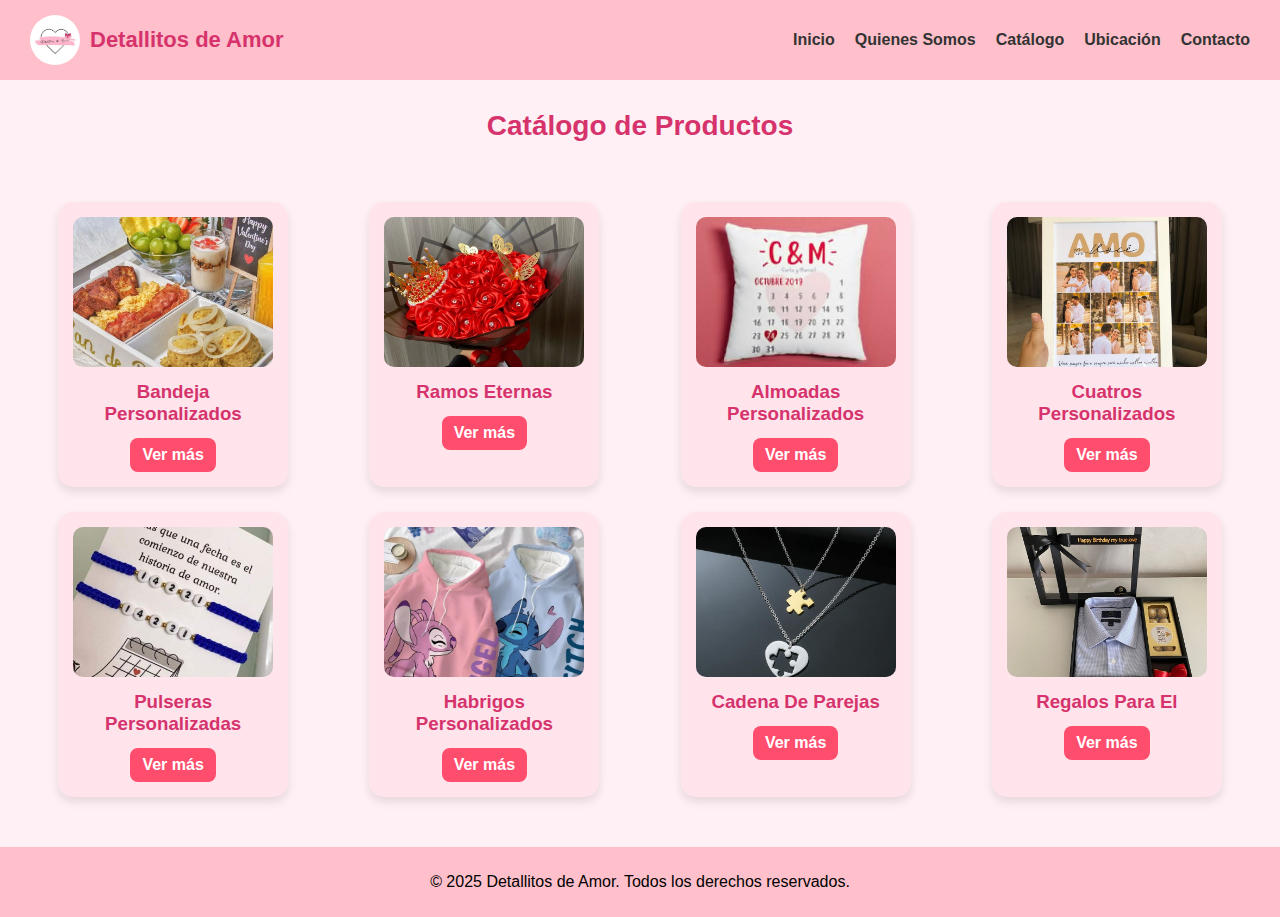
<file: catalogo.html>
<!DOCTYPE html>
<html lang="es">
<head>
  <meta charset="UTF-8">
  <meta name="viewport" content="width=device-width, initial-scale=1.0">
  <title>Catálogo - Detallitos de Amor</title>
  <link rel="stylesheet" href="catalogo.css">
</head>
<body>

  <header class="header">
    <div class="logo">
      <img src="Logo.jpeg" alt="Logo">
      <span>Detallitos de Amor</span>
    </div>
    <nav class="nav">
      <ul class="menu">
        <li><a href="index.html">Inicio</a></li>
        <li><a href="quieres somos.html">Quienes Somos</a></li>
        <li><a href="catalogo.html">Catálogo</a></li>
        <li><a href="ubicacion.html">Ubicación</a></li>
        <li><a href="contacto.html">Contacto</a></li>
      </ul>
    </nav>
  </header>

  <h1 class="titulo">Catálogo de Productos</h1>

  <section class="catalogo">
    <!-- Producto 1 -->
    <div class="producto">
      <img src="bandejas1 (1).jpg" alt="Ramo de Rosas">
      <h3>Bandeja Personalizados</h3>
      <a href="bandeja.html" class="ver-mas">Ver más</a>
    </div>

    <!-- Producto 2 -->
    <div class="producto">
      <img src="flo1.jpg" alt="Bandeja Dulce">
      <h3>Ramos Eternas</h3>
      <a href="flores.html" class="ver-mas">Ver más</a>
    </div>

    <!-- Producto 3 -->
    <div class="producto">
      <img src="almo1.jpg" alt="Llaveros Personalizados">
      <h3>Almoadas Personalizados</h3>
      <a href="almoadas.html" class="ver-mas">Ver más</a>
    </div>

    <!-- Producto 4 -->
    <div class="producto">
      <img src="cuadro1.jpg"alt="Peluches con Corazón">
      <h3>Cuatros Personalizados</h3>
      <a href="cuadro.html" class="ver-mas">Ver más</a>
    </div>

    <!-- Producto 5 -->
    <div class="producto">
      <img src="pulsera2.jpg" alt="Cuadro para Pareja">
      <h3>Pulseras Personalizadas
      </h3>
      <a href="pulsera.html" class="ver-mas">Ver más</a>
    </div>

    <!-- Producto 6 -->
    <div class="producto">
      <img src="abrigo.1.jpg" alt="Tarjetas Amorosas">
      <h3>Habrigos Personalizados</h3>
      <a href="abrigos.html" class="ver-mas">Ver más</a>
    </div>

    <!-- Producto 7 -->
    <div class="producto">
      <img src="cadena1.jpg" alt="Flores Artesanales">
      <h3>Cadena De Parejas</h3>
      <a href="cadena.html" class="ver-mas">Ver más</a>
    </div>

    <!-- Producto 8 -->
    <div class="producto">
      <img src="hombre3.jpg" alt="Kit de Amor">
      <h3>Regalos Para El</h3>
      <a href="hombre.html" class="ver-mas">Ver más</a>
    </div>
  </section>

  <footer>
    <p>© 2025 Detallitos de Amor. Todos los derechos reservados.</p>
  </footer>

</body>
</html>
</file>
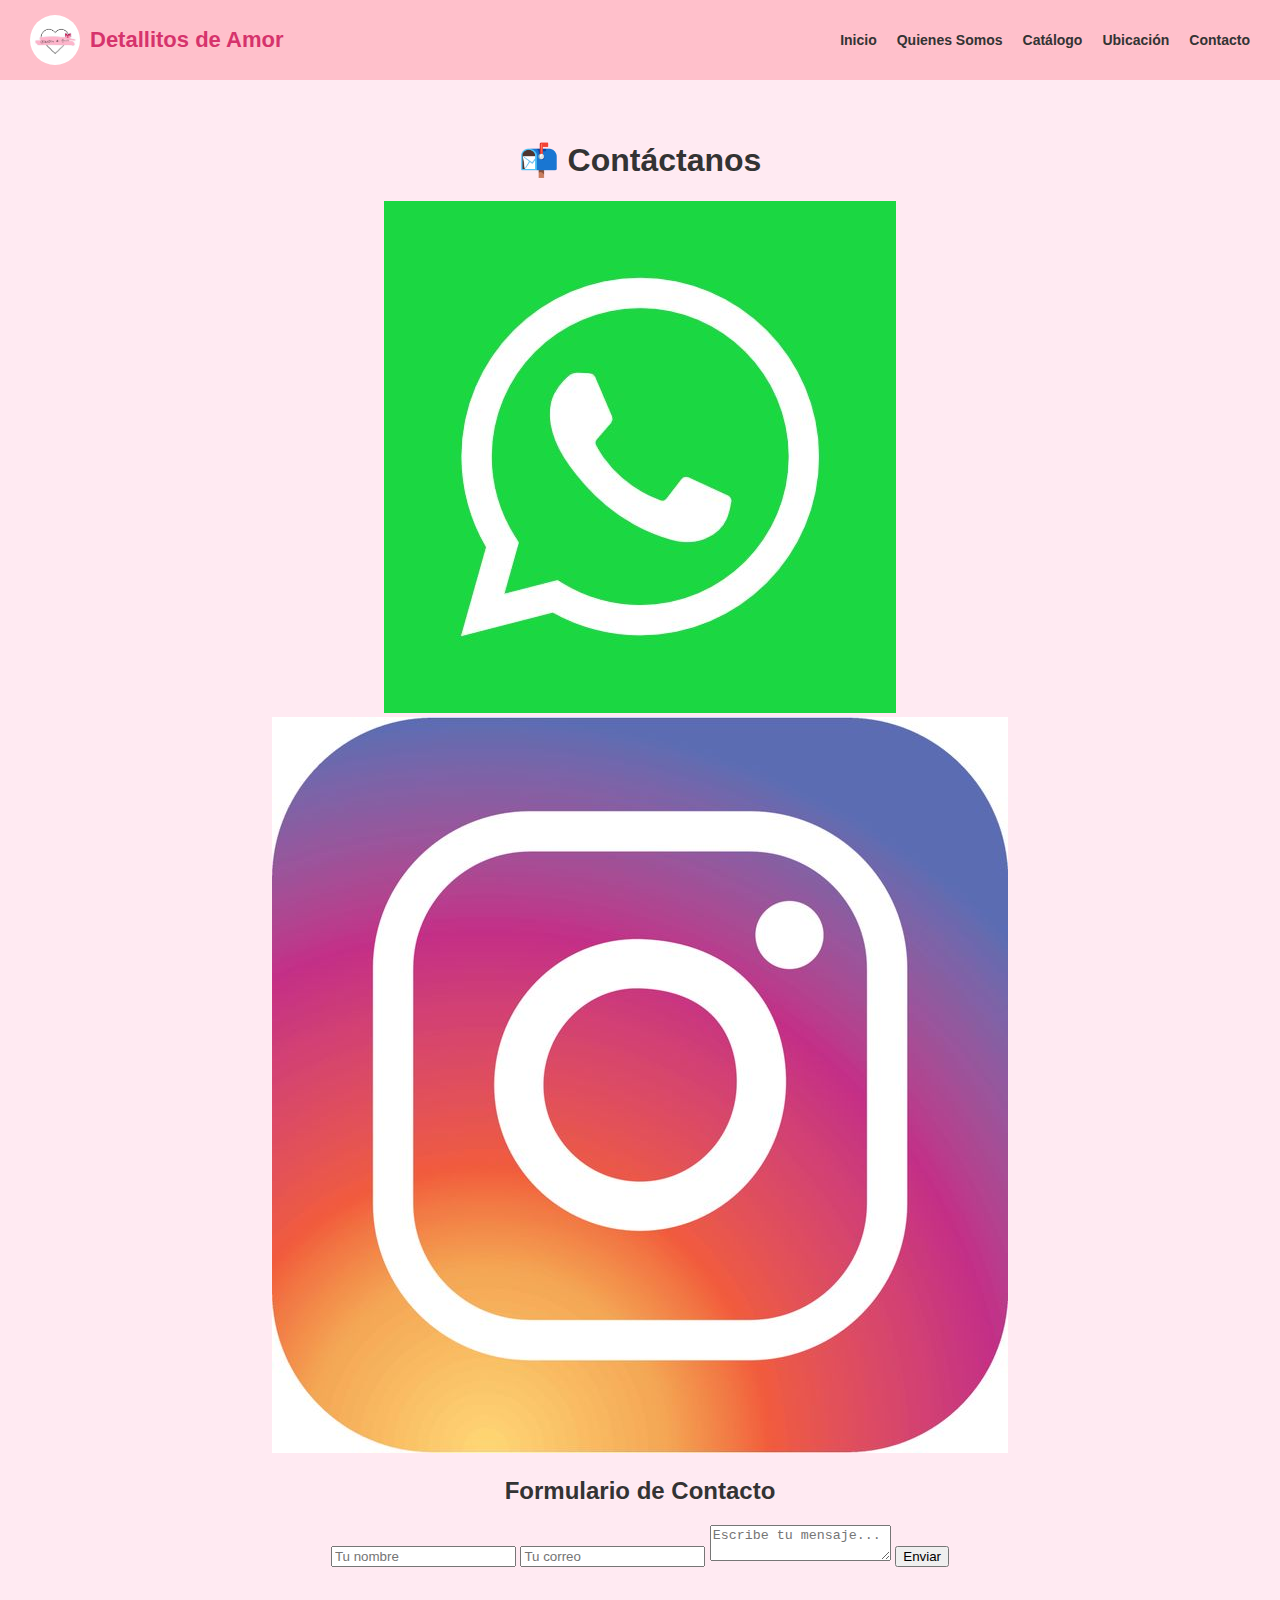
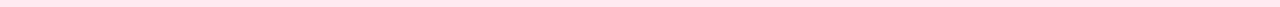
<file: contacto.html>
<!DOCTYPE html>
<html lang="es">
<head>
  <meta charset="UTF-8">
  <meta name="viewport" content="width=device-width, initial-scale=1.0">
  <title>Catálogo - Detallitos de Amor</title>
  <link rel="stylesheet" href="hombre.css">

</head>
<body>

  <header class="header">
    <div class="logo">
      <img src="Logo.jpeg" alt="Logo">
      <span>Detallitos de Amor</span>
    </div>
    <nav class="nav">
      <ul class="menu">
        <li><a href="inicio.html">Inicio</a></li>
        <li><a href="quienes somos.html">Quienes Somos</a></li>
        <li><a href="catalogo.html">Catálogo</a></li>
        <li><a href="ubicacion.html">Ubicación</a></li>
        <li><a href="contacto.html">Contacto</a></li>
       
      </ul>
    </nav>
  </header>


  <section class="contacto">
    <h1>📬 Contáctanos</h1>
    <div class="redes-formulario">
      <div class="iconos-contacto">
        <a href="#formulario"><img src="whapp.jpg" alt="WhatsApp"></a>
        <a href="#formulario"><img src="insta.jpg" alt="Instagram"></a>
      </div>

      <form id="formulario" class="formulario">
        <h2>Formulario de Contacto</h2>
        <input type="text" placeholder="Tu nombre" required>
        <input type="email" placeholder="Tu correo" required>
        <textarea placeholder="Escribe tu mensaje..." required></textarea>
        <button type="submit">Enviar</button>
      </form>
    </div>
  </section>
</body>
</html>
</file>
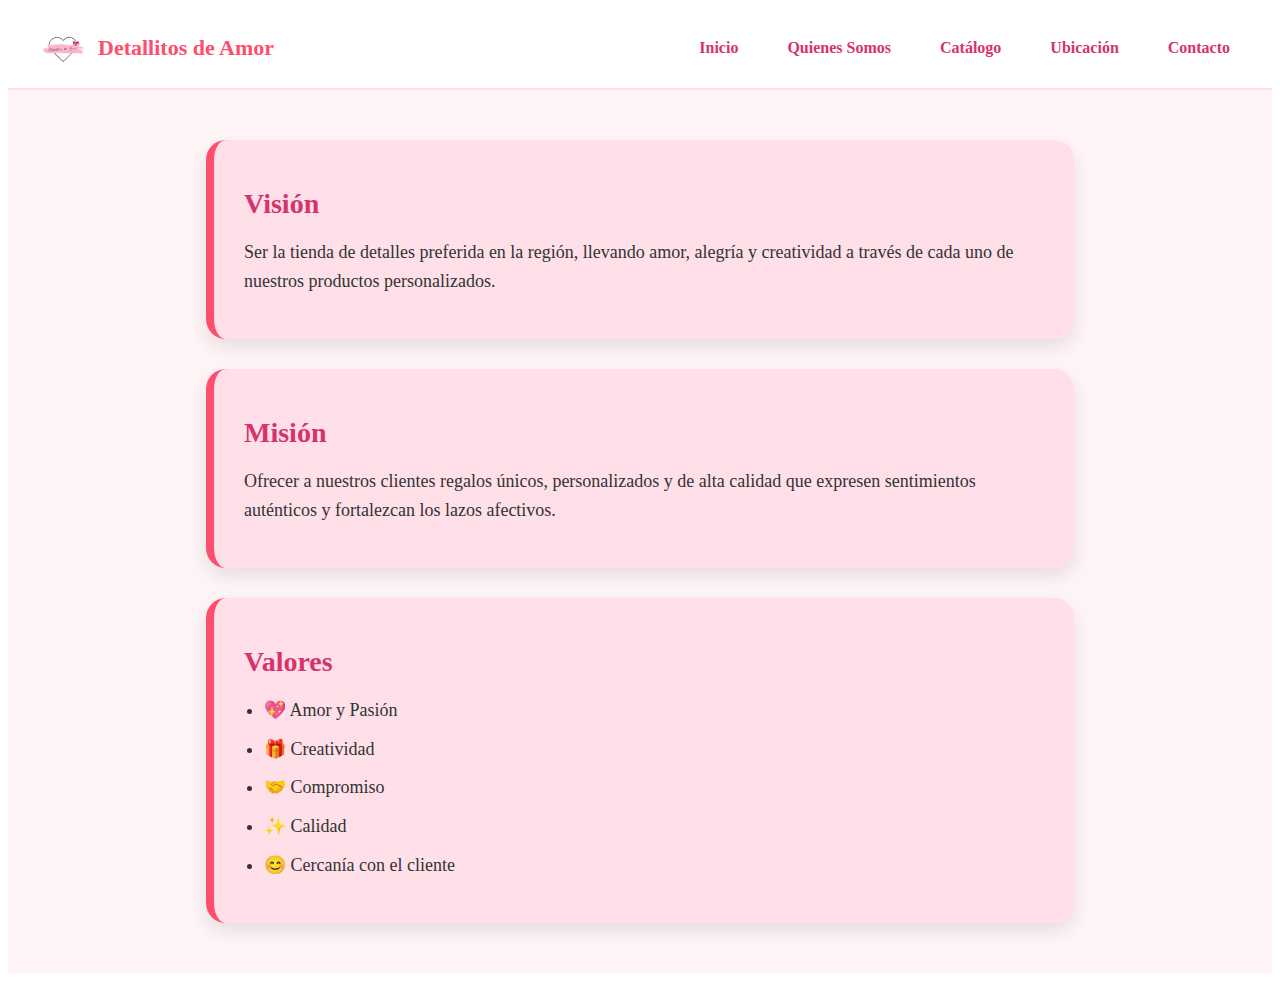
<file: quieres somos.html>
<!DOCTYPE html>
<html lang="es">
<head>
  <meta charset="UTF-8">
  <meta name="viewport" content="width=device-width, initial-scale=1.0">
  <title>Detallitos de Amor</title>
  <link rel="stylesheet" href="quienes somos.css">
</head>
<body>

  <!-- Header con logo a la izquierda y menú a la derecha -->
  <header class="header">
    <div class="logo">
      <img src="Logo.jpeg" alt="Logo">
      <span>Detallitos de Amor</span>
    </div>
    <nav class="nav">
      <ul class="menu">
        <li><a href="index.html">Inicio</a></li>
        <li><a href="quieres somos.html">Quienes Somos</a></li>
        <li><a href="catalogo.html">Catálogo</a></li>
        <li><a href="ubicacion.html">Ubicación</a></li>
        <li><a href="contacto.html">Contacto</a></li>
      </ul>
    </nav>
  </header>

  <!-- Sección Visión, Misión y Valores -->
  <section class="valores-section">
    <div class="tarjeta">
      <h2>Visión</h2>
      <p>Ser la tienda de detalles preferida en la región, llevando amor, alegría y creatividad a través de cada uno de nuestros productos personalizados.</p>
    </div>

    <div class="tarjeta">
      <h2>Misión</h2>
      <p>Ofrecer a nuestros clientes regalos únicos, personalizados y de alta calidad que expresen sentimientos auténticos y fortalezcan los lazos afectivos.</p>
    </div>

    <div class="tarjeta">
      <h2>Valores</h2>
      <ul>
        <li>💖 Amor y Pasión</li>
        <li>🎁 Creatividad</li>
        <li>🤝 Compromiso</li>
        <li>✨ Calidad</li>
        <li>😊 Cercanía con el cliente</li>
      </ul>
    </div>
  </section>

</body>
</html>
</file>
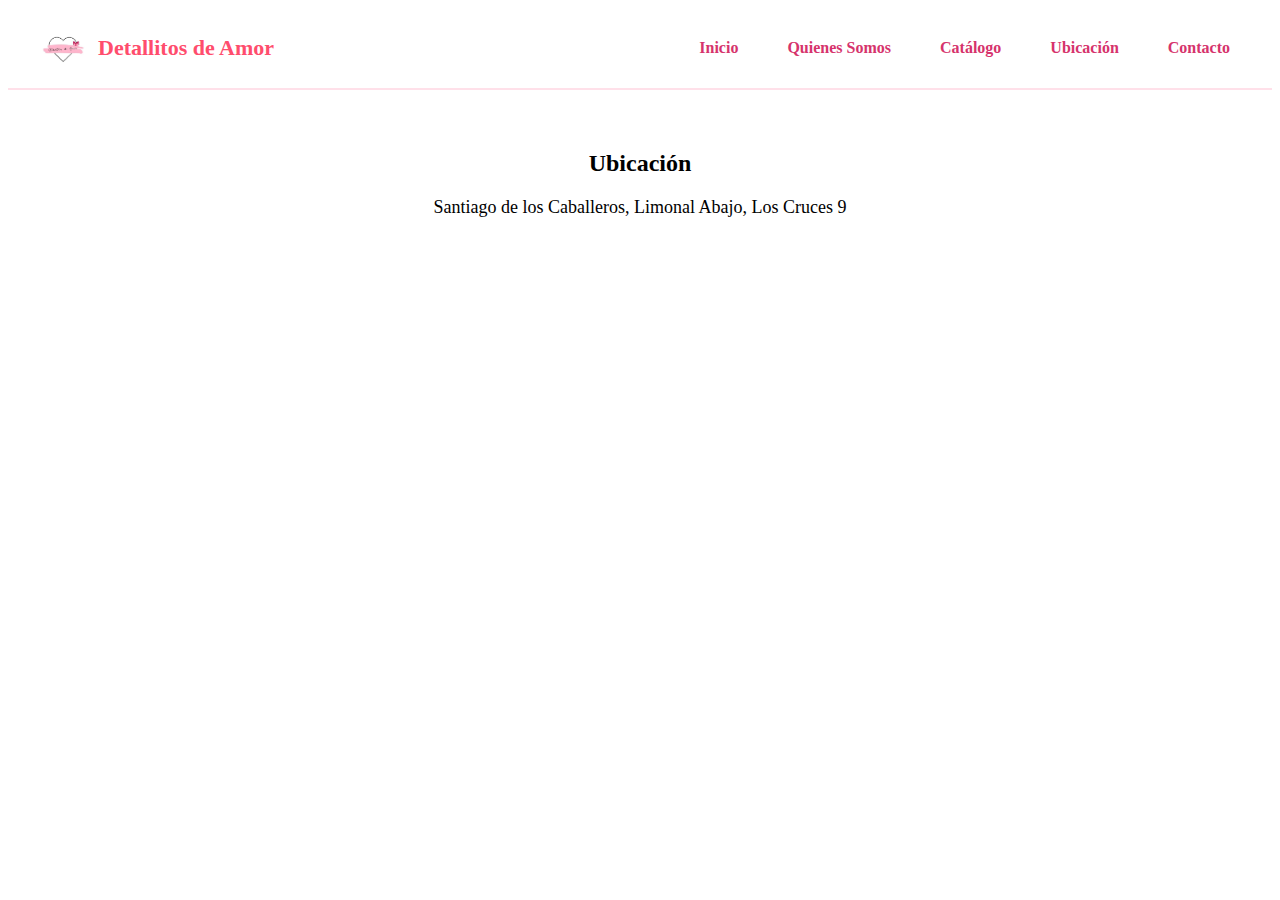
<file: ubicacion.html>
<!DOCTYPE html>
<html lang="es">
<head>
  <meta charset="UTF-8">
  <meta name="viewport" content="width=device-width, initial-scale=1.0">
  <title>Detallitos de Amor</title>
  <link rel="stylesheet" href="ubicacion.css">
</head>
<body>

  <!-- Header con logo a la izquierda y menú a la derecha -->
  <header class="header">
    <div class="logo">
      <img src="Logo.jpeg" alt="Logo">
      <span>Detallitos de Amor</span>
    </div>
    <nav class="nav">
      <ul class="menu">
        <li><a href="inicio.html">Inicio</a></li>
        <li><a href="quieres somos.html">Quienes Somos</a></li>
        <li><a href="catalogo.html">Catálogo</a></li>
        <li><a href="ubicacion.html">Ubicación</a></li>
        <li><a href="contacto.html">Contacto</a></li>
      </ul>
    </nav>
  </header>
           
      



  <!-- Sección de Ubicación -->
  <section class="ubicacion">
    <h2>Ubicación</h2>
    <p>Santiago de los Caballeros, Limonal Abajo, Los Cruces 9</p>
    <iframe
      src="https://www.google.com/maps?q=Limonal+Abajo+Los+Cruces+9+Santiago+de+los+Caballeros&output=embed"
      width="100%"
      height="300"
      style="border:0;"
      allowfullscreen=""
      loading="lazy">
    </iframe>
  </section>

  
</body>
</html>
</file>
<file: catalogo.css>
body {
  font-family: Arial, sans-serif;
  background-color: #fff0f5;
  margin: 0;
  padding: 0;
}

.header {
  display: flex;
  justify-content: space-between;
  align-items: center;
  background-color: #ffc0cb;
  padding: 15px 30px;
}

.logo {
  display: flex;
  align-items: center;
  gap: 10px;
  font-size: 22px;
  font-weight: bold;
  color: #d6336c;
}

.logo img {
  width: 50px;
  height: 50px;
  border-radius: 50%;
}

.menu {
  display: flex;
  gap: 20px;
  list-style: none;
}

.menu li a {
  text-decoration: none;
  color: #333;
  font-weight: bold;
}

.titulo {
  text-align: center;
  margin: 30px;
  color: #d6336c;
  font-size: 28px;
}

.catalogo {
  display: grid;
  grid-template-columns: repeat(4, 1fr);
  gap: 25px;
  padding: 30px;
  justify-items: center;
}

.producto {
  background-color: #ffe4ec;
  border-radius: 15px;
  padding: 15px;
  text-align: center;
  width: 200px;
  box-shadow: 0 5px 10px rgba(0,0,0,0.1);
}

.producto img {
  width: 100%;
  border-radius: 10px;
  height: 150px;
  object-fit: cover;
}

.producto h3 {
  margin: 10px 0 5px;
  color: #d6336c;
}

.ver-mas {
  display: inline-block;
  margin-top: 8px;
  padding: 8px 12px;
  background-color: #ff4d6d;
  color: white;
  text-decoration: none;
  border-radius: 8px;
  font-weight: bold;
}

.ver-mas:hover {
  background-color: #e6395a;
}

footer {
  background-color: #ffc0cb;
  text-align: center;
  padding: 10px;
  margin-top: 20px;
}
</file>
<file: hombre.css>
/* Header */
header {
  display: flex;
  justify-content: space-between;
  align-items: center;
  padding: 10px 20px;
  background-color: #fff0f5;
  box-shadow: 0 2px 4px rgba(0, 0, 0, 0.1);
}

.logo {
  display: flex;
  align-items: center;
  gap: 8px;
  font-size: 16px;
  font-weight: bold;
}

.logo img {
  width: 30px;
  height: 30px;
}

.menu-carrito {
  display: flex;
  align-items: center;
  gap: 20px;
}

.menu {
  list-style: none;
  display: flex;
  gap: 15px;
  margin: 0;
  padding: 0;
}

.menu li a {
  text-decoration: none;
  color: #333;
  font-weight: bold;
  font-size: 14px;
  transition: color 0.3s ease;
}

.menu li a:hover {
  color: #ff4d6d;
}

.busqueda {
  padding: 5px 10px;
  border-radius: 15px;
  border: 1px solid #ccc;
  font-size: 14px;
}

.carrito {
  width: 24px;
  height: 24px;
}

/* Body */
body {
  font-family: 'Segoe UI', sans-serif;
  background: #fffafc;
  margin: 0;
  padding: 0;
  color: #333;
}

/* Sección contacto */
.contacto {
  padding: 40px 20px;
  text-align: center;
  background-color: #ffeaf2;
}




body {
  font-family: Arial, sans-serif;
  background-color: #fff0f5;
  margin: 0;
  padding: 0;
}

.header {
  display: flex;
  justify-content: space-between;
  align-items: center;
  background-color: #ffc0cb;
  padding: 15px 30px;
}

.logo {
  display: flex;
  align-items: center;
  gap: 10px;
  font-size: 22px;
  font-weight: bold;
  color: #d6336c;
}

.logo img {
  width: 50px;
  height: 50px;
  border-radius: 50%;
}

.menu {
  display: flex;
  gap: 20px;
  list-style: none;
}

.menu li a {
  text-decoration: none;
  color: #333;
  font-weight: bold;
}

.titulo {
  text-align: center;
  margin: 30px;
  color: #d6336c;
  font-size: 28px;
}

.catalogo {
  display: grid;
  grid-template-columns: repeat(4, 1fr);
  gap: 25px;
  padding: 30px;
  justify-items: center;
}

.producto {
  background-color: #ffe4ec;
  border-radius: 15px;
  padding: 15px;
  text-align: center;
  width: 200px;
  box-shadow: 0 5px 10px rgba(0,0,0,0.1);
}

.producto img {
  width: 100%;
  border-radius: 10px;
  height: 150px;
  object-fit: cover;
}

.producto h3 {
  margin: 10px 0 5px;
  color: #d6336c;
}

.producto p {
  margin: 5px 0;
  font-weight: bold;
  color: #555;
}

.producto button {
  background-color: #ff4d6d;
  color: white;
  border: none;
  padding: 8px 12px;
  border-radius: 8px;
  cursor: pointer;
  margin-top: 8px;
}

.producto button:hover {
  background-color: #e6395a;
}

#carrito {
  margin: 30px;
  background-color: white;
  padding: 20px;
  border: 2px dashed #d6336c;
  border-radius: 10px;
  max-width: 600px;
  margin-left: auto;
  margin-right: auto;
}
























.catalogo {
  display: grid;
  grid-template-columns: repeat(auto-fit, minmax(300px, 1fr));
  gap: 30px;
  padding: 40px;
  justify-items: center;
}

.producto {
  background: linear-gradient(to bottom right, #fff0f5, #ffe4ec);
  border-radius: 20px;
  padding: 25px;
  text-align: center;
  width: 300px;
  box-shadow: 0 6px 15px rgba(0,0,0,0.1);
  transition: transform 0.3s ease, box-shadow 0.3s ease;
}

.producto:hover {
  transform: scale(1.05);
  box-shadow: 0 10px 25px rgba(0,0,0,0.2);
}

.producto img {
  width: 100%;
  height: 220px;
  border-radius: 15px;
  object-fit: cover;
  margin-bottom: 15px;
}

.producto h3 {
  margin: 10px 0 5px;
  color: #d6336c;
  font-size: 20px;
  font-family: 'Segoe UI', sans-serif;
}

.producto p {
  margin: 5px 0;
  font-weight: bold;
  color: #555;
  font-size: 16px;
}

.producto button {
  background-color: #ff4d6d;
  color: white;
  border: none;
  padding: 10px 20px;
  border-radius: 12px;
  cursor: pointer;
  font-size: 15px;
  transition: background-color 0.3s;
}

.producto button:hover {
  background-color: #e6395a;
}

/* Estrellitas decorativas en títulos */
.producto h3::after {
  content: " ★★★★★";
  color: gold;
  font-size: 14px;
}
</file>
<file: quienes somos.css>
/* ======= HEADER ======= */
.header {
  display: flex;
  justify-content: space-between;
  align-items: center;
  background-color: #fff;
  padding: 15px 30px;
  border-bottom: 2px solid #ffe0e9;
  position: sticky;
  top: 0;
  z-index: 1000;
}

.logo {
  display: flex;
  align-items: center;
  gap: 10px;
  font-size: 22px;
  font-weight: bold;
  color: #ff4d6d;
}

.logo img {
  width: 50px;
  height: 50px;
  border-radius: 50%;
  object-fit: cover;
}

/* ======= MENÚ ======= */
.nav .menu {
  list-style: none;
  display: flex;
  gap: 25px;
}

.nav .menu li a {
  text-decoration: none;
  color: #d6336c;
  font-weight: bold;
  padding: 8px 12px;
  border-radius: 8px;
  transition: background-color 0.3s ease;
}

.nav .menu li a:hover {
  background-color: #ffccd5;
}

/* ======= SECCIÓN VISIÓN, MISIÓN Y VALORES ======= */
.valores-section {
  display: flex;
  flex-direction: column;
  align-items: center;
  gap: 30px;
  padding: 50px 20px;
  background-color: #fff5f7;
}

.tarjeta {
  background-color: #ffe0e9;
  border-left: 8px solid #ff4d6d;
  border-radius: 20px;
  padding: 25px 30px;
  max-width: 800px;
  width: 100%;
  box-shadow: 0 8px 20px rgba(0, 0, 0, 0.1);
  transition: transform 0.3s ease;
}

.tarjeta:hover {
  transform: scale(1.02);
}

.tarjeta h2 {
  font-size: 28px;
  color: #d6336c;
  margin-bottom: 15px;
}

.tarjeta p, .tarjeta ul {
  font-size: 18px;
  color: #333;
  line-height: 1.6;
}

.tarjeta ul {
  padding-left: 20px;
}

.tarjeta li {
  margin-bottom: 10px;
}






.valores-section {
  display: flex;
  flex-direction: column;
  align-items: center;
  gap: 30px;
  padding: 50px 20px;
  background-color: #fff5f7;
}

.tarjeta {
  background-color: #ffe0e9;
  border-left: 8px solid #ff4d6d;
  border-radius: 20px;
  padding: 25px 30px;
  max-width: 800px;
  width: 100%;
  box-shadow: 0 8px 20px rgba(0, 0, 0, 0.1);
  transition: transform 0.3s ease;
}

.tarjeta:hover {
  transform: scale(1.02);
}

.tarjeta h2 {
  font-size: 28px;
  color: #d6336c;
  margin-bottom: 15px;
}

.tarjeta p, .tarjeta ul {
  font-size: 18px;
  color: #333;
  line-height: 1.6;
}

.tarjeta ul {
  padding-left: 20px;
}

.tarjeta li {
  margin-bottom: 10px;
}
</file>
<file: ubicacion.css>
/* ======= HEADER ======= */
.header {
  display: flex;
  justify-content: space-between;
  align-items: center;
  background-color: #fff;
  padding: 15px 30px;
  border-bottom: 2px solid #ffe0e9;
  position: sticky;
  top: 0;
  z-index: 1000;
}

.logo {
  display: flex;
  align-items: center;
  gap: 10px;
  font-size: 22px;
  font-weight: bold;
  color: #ff4d6d;
}

.logo img {
  width: 50px;
  height: 50px;
  border-radius: 50%;
  object-fit: cover;
}

/* ======= MENÚ ======= */
.nav .menu {
  list-style: none;
  display: flex;
  gap: 25px;
}

.nav .menu li a {
  text-decoration: none;
  color: #d6336c;
  font-weight: bold;
  padding: 8px 12px;
  border-radius: 8px;
  transition: background-color 0.3s ease;
}

.nav .menu li a:hover {
  background-color: #ffccd5;
}

  
  /* --- SECCIÓN UBICACIÓN (puedes dejarla si la usas) --- */
  .ubicacion {
    text-align: center;
    padding: 40px 20px;
  }
  
  .ubicacion h1 {
    font-size: 36px;
    color: #ff1493;
    margin-bottom: 10px;
  }
  
  .ubicacion p {
    font-size: 18px;
    margin-bottom: 30px;
  }
  
  .mapa iframe {
    width: 90%;
    max-width: 800px;
    height: 400px;
    border: 5px solid #ff69b4;
    border-radius: 15px;
    box-shadow: 0 5px 15px rgba(0,0,0,0.2);
  }
</file>
